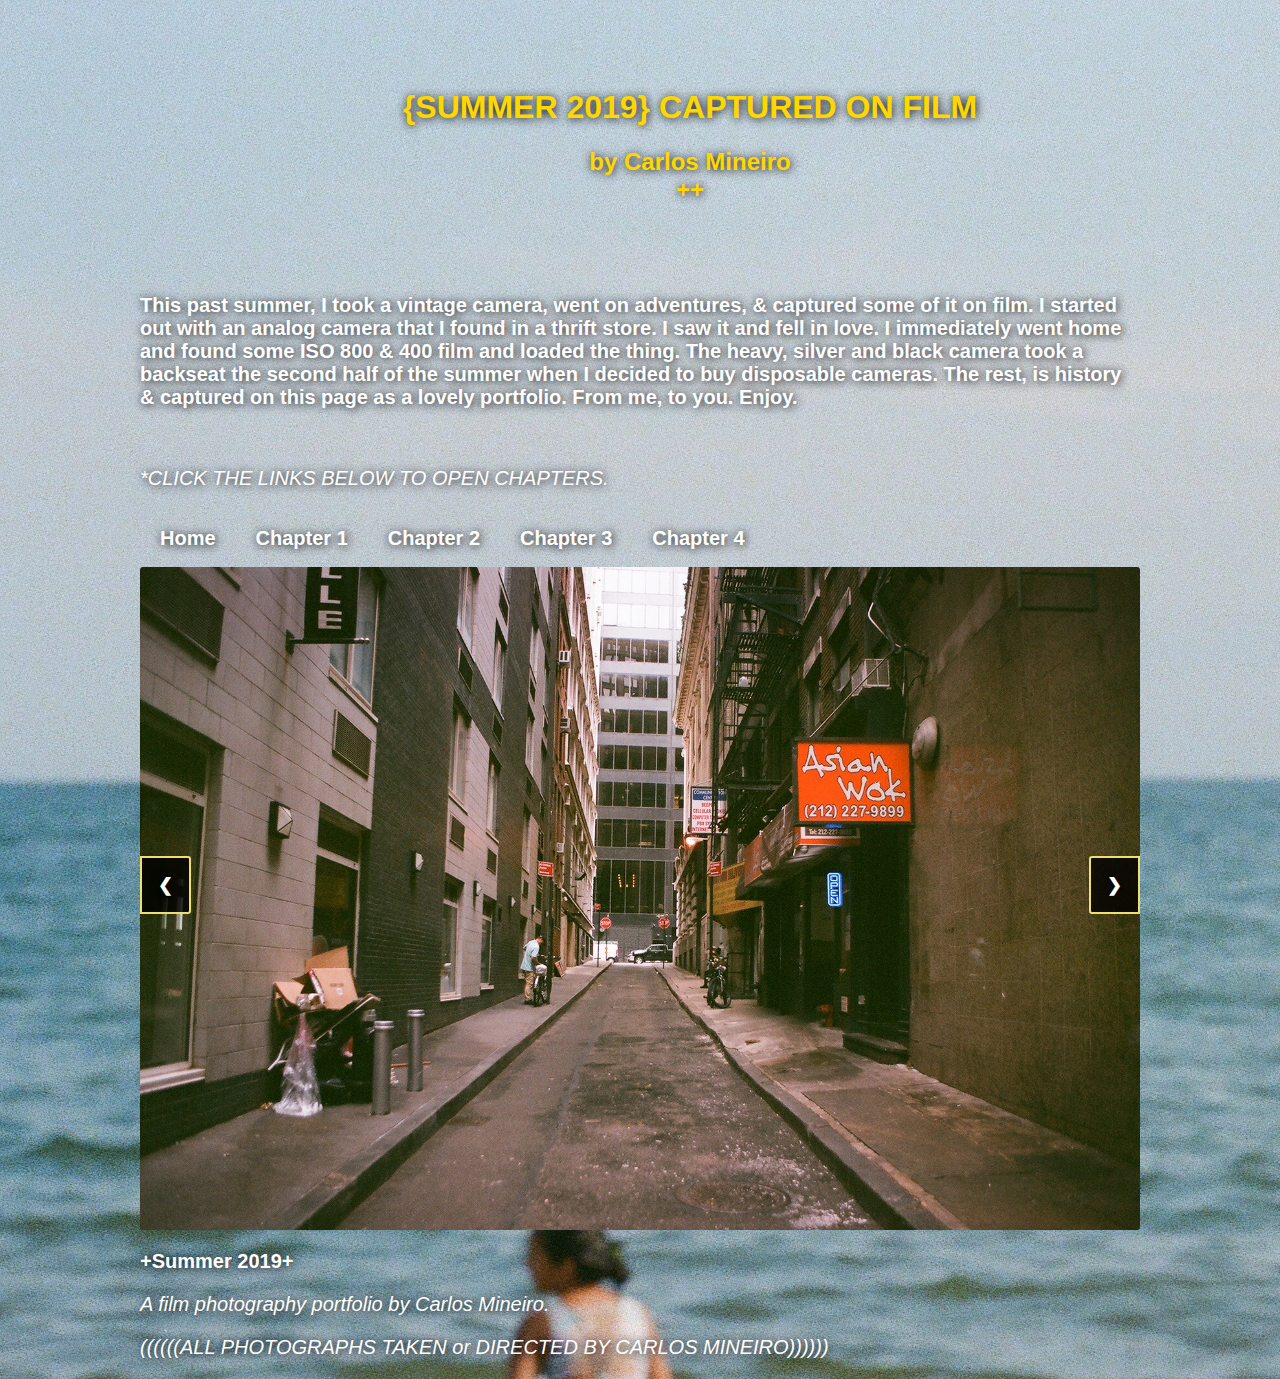
<file: index.html>
<html>
    <head>
    <title>SUMMER2019 - Home
    </title>
    <link href="style.css" rel="stylesheet" type="text/css" />
</head>

<body>
    <header>
        <br>
        <h1>{SUMMER 2019} CAPTURED ON FILM</h1>
        <h2>by Carlos Mineiro<br>
        ++</h2>
    </header>
    <h3>    This past summer, I took a vintage camera, went on adventures, & captured some of it on film. I started out with an analog camera that I found in a thrift store. I saw it and fell in love. I immediately went home and found some ISO 800 & 400 film and loaded the thing. The heavy, silver and black camera took a backseat the second half of the summer when I decided to buy disposable cameras. The rest, is history & captured on this page as a lovely portfolio. From me, to you. Enjoy.
    </h3>
    <br>
     <p>*CLICK THE LINKS BELOW TO OPEN CHAPTERS.</p>

<div class="topnav">
      <a href="index.html">Home</a>
  <a href="distance.html">Chapter 1</a>
  <a href="beach.html">Chapter 2</a>
  <a href="florida.html">Chapter 3</a>
  <a href="friends.html">Chapter 4</a>
    
</div>

    <div class="slide-container">


        <!--   From Here    -->
        <div class="slide-current fade">
            <div class="slide-thumbnails">
                <img src="images/distance/tokyo.JPG" alt="" class="slide-thumbnails-img">
            </div>
        </div>
        <!--   To Here     -->


        <div class="slide-current fade">
            <div class="slide-thumbnails">
                <img src="images/grainy.JPG" alt="" class="slide-thumbnails-img">
            </div>
        </div>

        <a class="slide-prev">&#10094</a>
        <a class="slide-next">&#10095</a>
    </div>








    <h3>+Summer 2019+</h3>
    <p>A film photography portfolio by Carlos Mineiro.</p>

    <p>((((((ALL PHOTOGRAPHS TAKEN or DIRECTED BY CARLOS MINEIRO))))))</p>

   
   
    <script src="main.js"></script>
</body></html>
</file>
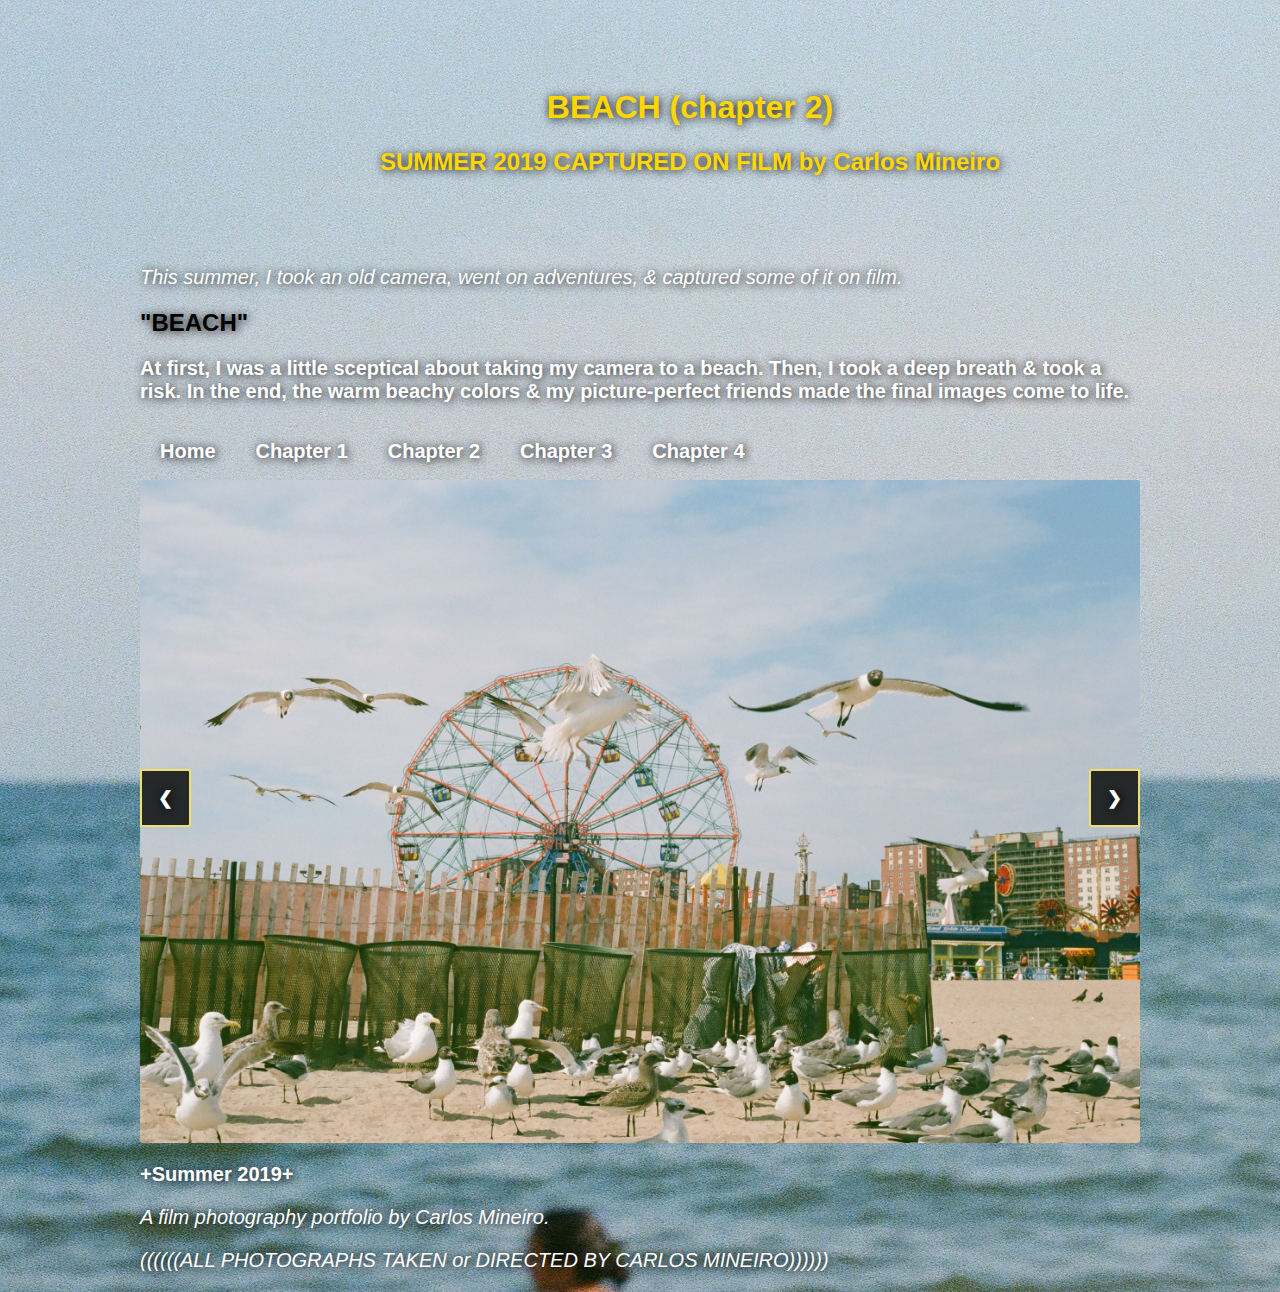
<file: beach.html>
<html>
    <head>
        <br>
    <title>SUMMER2019 - BEACH
    </title>
    <link href="style.css" rel="stylesheet" type="text/css" />
    <link href="https://fonts.googleapis.com/css?family=Poppins&display=swap" rel="stylesheet">
</head>

<body>
    <header>
        <h1>BEACH (chapter 2)</h1>
        <h2>SUMMER 2019 CAPTURED ON FILM by Carlos Mineiro</h2>
    </header>
    <p>This summer, I took an old camera, went on adventures, & captured some of it on film.
    </p>
    <h2>"BEACH"</h2>
    <h3> At first, I was a little sceptical about taking my camera to a beach. Then, I took a deep breath & took a risk. In the end, the warm beachy colors & my picture-perfect friends made the final images come to life.</h3>

<div class="topnav">
      <a href="index.html">Home</a>
  <a href="distance.html">Chapter 1</a>
  <a href="beach.html">Chapter 2</a>
  <a href="florida.html">Chapter 3</a>
  <a href="friends.html">Chapter 4</a>
    
</div>
    <div class="slide-container">


        <!--   From Here    -->
        <div class="slide-current fade">
            <div class="slide-thumbnails">
                <img src="images/beach/trashcanbirds.JPG" alt="" class="slide-thumbnails-img">
            </div>
        </div>
        <!--   To Here     -->


        <div class="slide-current fade">
            <div class="slide-thumbnails">
                <img src="images/beach/duo.JPG" alt="" class="slide-thumbnails-img">
            </div>
        </div>

       <div class="slide-current fade">
            <div class="slide-thumbnails">
                <img src="images/beach/towel.JPG" alt="" class="slide-thumbnails-img">
            </div>
        </div>
        
        <div class="slide-current fade">
            <div class="slide-thumbnails">
                <img src="images/beach/camcorder.JPG" alt="" class="slide-thumbnails-img">
            </div>
        </div>
        
        <div class="slide-current fade">
            <div class="slide-thumbnails">
                <img src="images/beach/lifeguard.JPG" alt="" class="slide-thumbnails-img">
            </div>
        </div>
        
        <div class="slide-current fade">
            <div class="slide-thumbnails">
                <img src="images/beach/shyb.JPG" alt="" class="slide-thumbnails-img">
            </div>
        </div>
        <div class="slide-current fade">
            <div class="slide-thumbnails">
                <img src="images/beach/trio.JPG" alt="" class="slide-thumbnails-img">
            </div>
        </div>
        <div class="slide-current fade">
            <div class="slide-thumbnails">
                <img src="images/beach/twins.JPG" alt="" class="slide-thumbnails-img">
            </div>
        </div>
        
        <div class="slide-current fade">
            <div class="slide-thumbnails">
                <img src="images/beach/bpink.JPG" alt="" class="slide-thumbnails-img">
            </div>
        </div>
        
        
        <a class="slide-prev">&#10094</a>
        <a class="slide-next">&#10095</a>
    </div>








    <h3>+Summer 2019+</h3>
    <p>A film photography portfolio by Carlos Mineiro.</p>

    <p>((((((ALL PHOTOGRAPHS TAKEN or DIRECTED BY CARLOS MINEIRO))))))</p>

   
   
   
    <script src="main.js"></script>
</body></html>
</file>
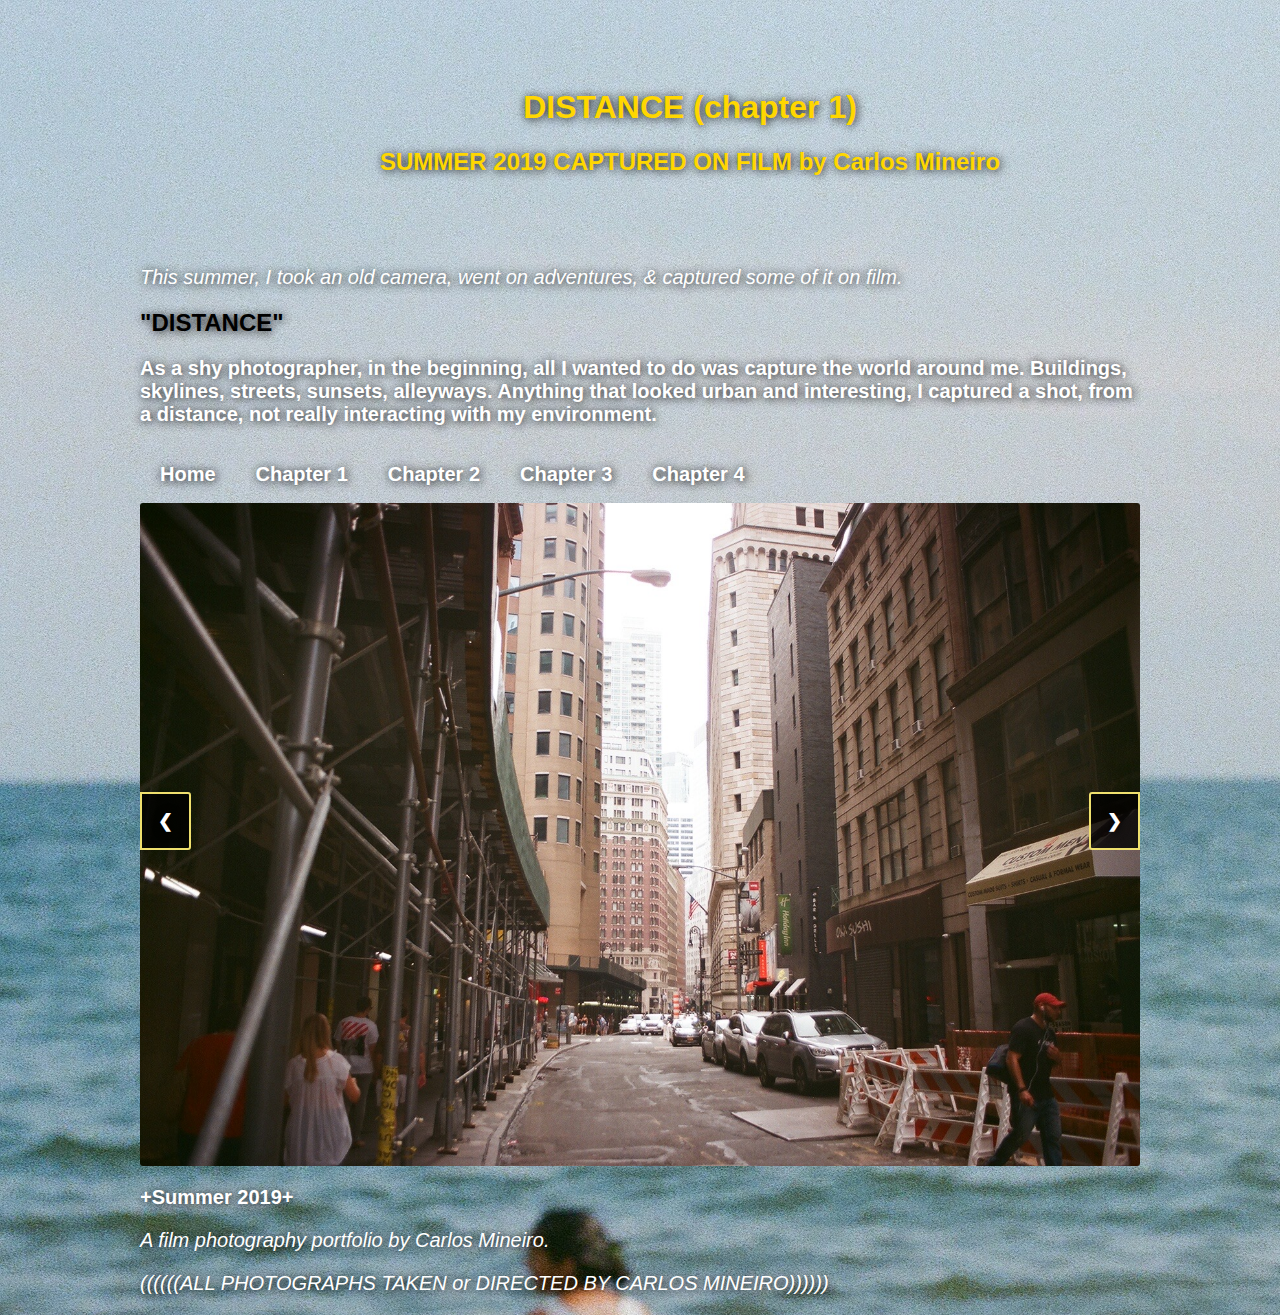
<file: distance.html>
<html>
    <head>
        <br>
    <title>SUMMER2019 - DISTANCE
    </title>
    <link href="style.css" rel="stylesheet" type="text/css" />
    <link href="https://fonts.googleapis.com/css?family=Poppins&display=swap" rel="stylesheet">
</head>

<body>
    <header>
        <h1>DISTANCE (chapter 1)</h1>
        <h2>SUMMER 2019 CAPTURED ON FILM by Carlos Mineiro</h2>
    </header>
    <p>This summer, I took an old camera, went on adventures, & captured some of it on film.
    </p>
    <h2>"DISTANCE"</h2>
    <h3> As a shy photographer, in the beginning, all I wanted to do was capture the world around me. Buildings, skylines, streets, sunsets, alleyways. Anything that looked urban and interesting, I captured a shot, from a distance, not really interacting with my environment. </h3>

<div class="topnav">
      <a href="index.html">Home</a>
  <a href="distance.html">Chapter 1</a>
  <a href="beach.html">Chapter 2</a>
  <a href="florida.html">Chapter 3</a>
  <a href="friends.html">Chapter 4</a>
    
</div>
    
    <div class="slide-container">


        <!--   From Here    -->
        <div class="slide-current fade">
            <div class="slide-thumbnails">
                <img src="images/distance/street.JPG" alt="" class="slide-thumbnails-img">
            </div>
        </div>
        <!--   To Here     -->


        <div class="slide-current fade">
            <div class="slide-thumbnails">
                <img src="images/distance/storm.JPG" alt="" class="slide-thumbnails-img">
            </div>
        </div>

       <div class="slide-current fade">
            <div class="slide-thumbnails">
                <img src="images/distance/tokyo.JPG" alt="" class="slide-thumbnails-img">
            </div>
        </div>
        
        <div class="slide-current fade">
            <div class="slide-thumbnails">
                <img src="images/distance/skyline.JPG" alt="" class="slide-thumbnails-img">
            </div>
        </div>
        
        <div class="slide-current fade">
            <div class="slide-thumbnails">
                <img src="images/distance/pinksunset.JPG" alt="" class="slide-thumbnails-img">
            </div>
        </div>
        
        <div class="slide-current fade">
            <div class="slide-thumbnails">
                <img src="images/distance/forever21.JPG" alt="" class="slide-thumbnails-img">
            </div>
        </div>
        <div class="slide-current fade">
            <div class="slide-thumbnails">
                <img src="images/distance/womanworking.JPG" alt="" class="slide-thumbnails-img">
            </div>
        </div>
        <div class="slide-current fade">
            <div class="slide-thumbnails">
                <img src="images/distance/worldtrade.JPG" alt="" class="slide-thumbnails-img">
            </div>
        </div>
        
        
        <a class="slide-prev">&#10094</a>
        <a class="slide-next">&#10095</a>
    </div>








    <h3>+Summer 2019+</h3>
    <p>A film photography portfolio by Carlos Mineiro.</p>

    <p>((((((ALL PHOTOGRAPHS TAKEN or DIRECTED BY CARLOS MINEIRO))))))</p>

   
   
   
    <script src="main.js"></script>
</body></html>
</file>
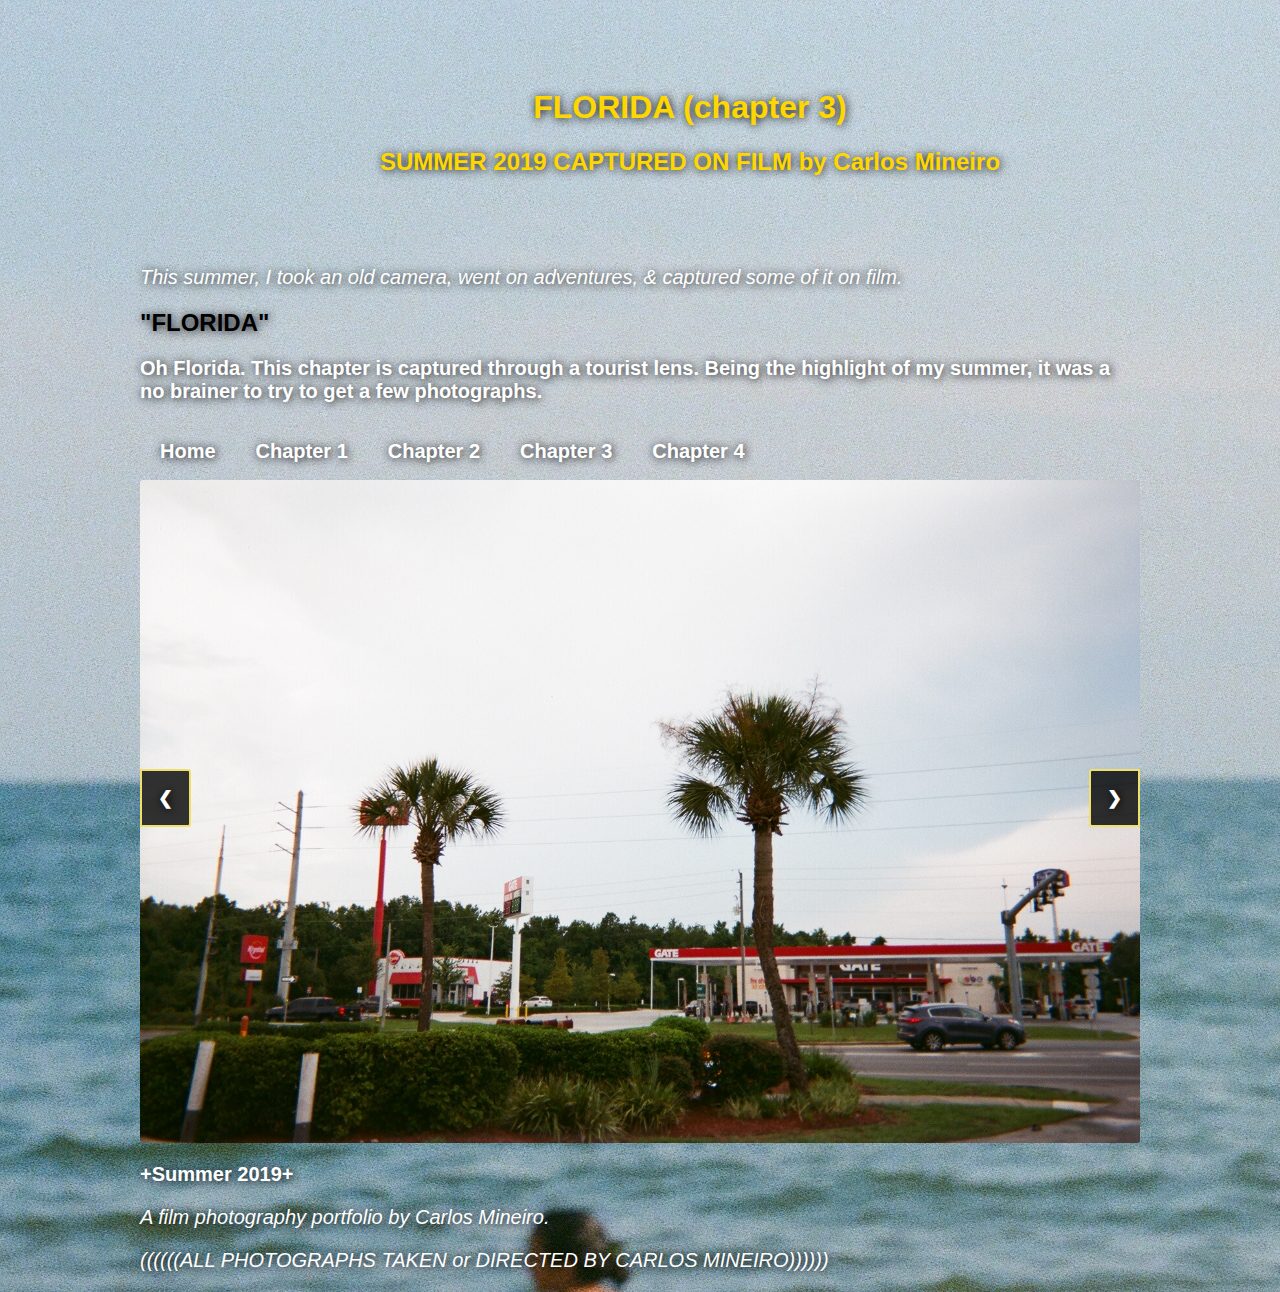
<file: florida.html>
<html>
    <head>
        <br>
    <title>SUMMER2019 - FLORIDA
    </title>
    <link href="style.css" rel="stylesheet" type="text/css" />
    <link href="https://fonts.googleapis.com/css?family=Poppins&display=swap" rel="stylesheet">
</head>

<body>
    <header>
        <h1>FLORIDA (chapter 3)</h1>
        <h2>SUMMER 2019 CAPTURED ON FILM by Carlos Mineiro</h2>
    </header>
    <p>This summer, I took an old camera, went on adventures, & captured some of it on film.
    </p>
    <h2>"FLORIDA"</h2>
    <h3> Oh Florida. This chapter is captured through a tourist lens. Being the highlight of my summer, it was a no brainer to try to get a few photographs. </h3>

<div class="topnav">
      <a href="index.html">Home</a>
  <a href="distance.html">Chapter 1</a>
  <a href="beach.html">Chapter 2</a>
  <a href="florida.html">Chapter 3</a>
  <a href="friends.html">Chapter 4</a>
    
</div>
    
    <div class="slide-container">


        <!--   From Here    -->
        <div class="slide-current fade">
            <div class="slide-thumbnails">
                <img src="images/florida/palmtree.JPG" alt="" class="slide-thumbnails-img">
            </div>
        </div>
        <!--   To Here     -->


        <div class="slide-current fade">
            <div class="slide-thumbnails">
                <img src="images/florida/house.JPG" alt="" class="slide-thumbnails-img">
            </div>
        </div>

       <div class="slide-current fade">
            <div class="slide-thumbnails">
                <img src="images/florida/burgerking.JPG" alt="" class="slide-thumbnails-img">
            </div>
        </div>
        
        <div class="slide-current fade">
            <div class="slide-thumbnails">
                <img src="images/florida/eats.JPG" alt="" class="slide-thumbnails-img">
            </div>
        </div>
        
        <div class="slide-current fade">
            <div class="slide-thumbnails">
                <img src="images/florida/nap.JPG" alt="" class="slide-thumbnails-img">
            </div>
        </div>
        
        <div class="slide-current fade">
            <div class="slide-thumbnails">
                <img src="images/florida/playstation.JPG" alt="" class="slide-thumbnails-img">
            </div>
        </div>
        <div class="slide-current fade">
            <div class="slide-thumbnails">
                <img src="images/florida/poolgod.JPG" alt="" class="slide-thumbnails-img">
            </div>
        </div>
        <div class="slide-current fade">
            <div class="slide-thumbnails">
                <img src="images/florida/helicopter.JPG" alt="" class="slide-thumbnails-img">
            </div>
        </div>
        
         <div class="slide-current fade">
            <div class="slide-thumbnails">
                <img src="images/florida/walmart.JPG" alt="" class="slide-thumbnails-img">
            </div>
        </div>
        
        <a class="slide-prev">&#10094</a>
        <a class="slide-next">&#10095</a>
    </div>








    <h3>+Summer 2019+</h3>
    <p>A film photography portfolio by Carlos Mineiro.</p>
    <p>((((((ALL PHOTOGRAPHS TAKEN or DIRECTED BY CARLOS MINEIRO))))))</p>

   
   
   
    <script src="main.js"></script>
</body></html>
</file>
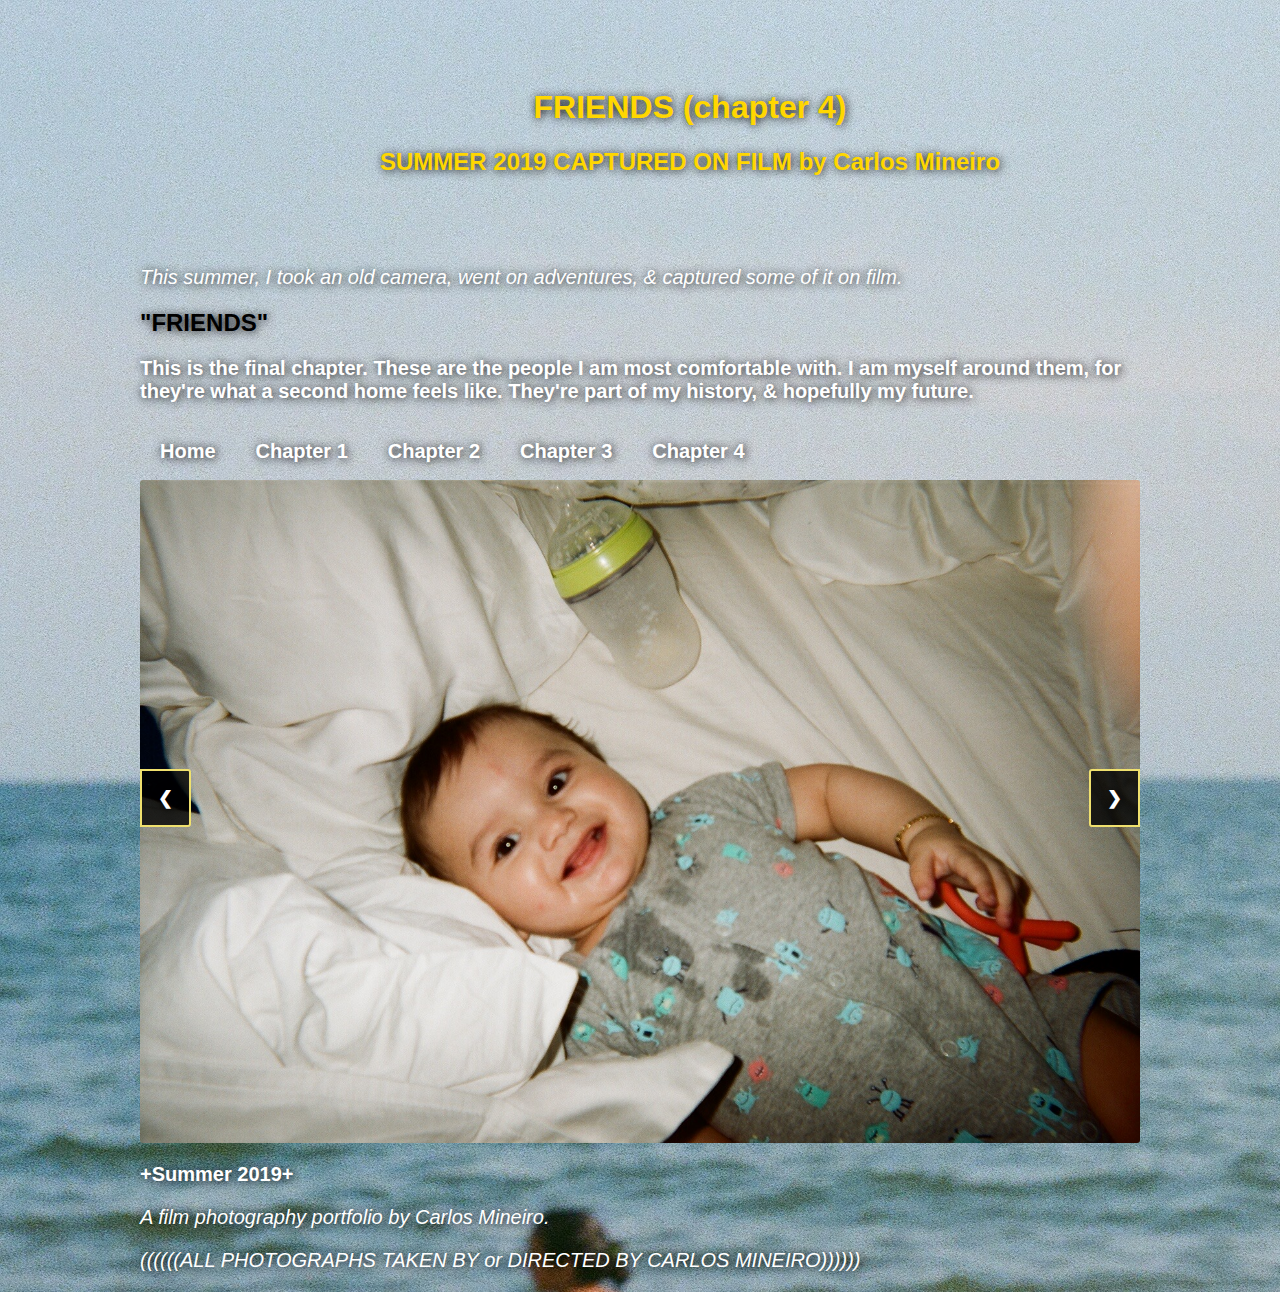
<file: friends.html>
<html>
    <head>
        <br>
    <title>SUMMER2019 - FRIENDS
    </title>
    <link href="style.css" rel="stylesheet" type="text/css" />
    <link href="https://fonts.googleapis.com/css?family=Poppins&display=swap" rel="stylesheet">
</head>

<body>
    <header>
        <h1>FRIENDS (chapter 4)</h1>
        <h2>SUMMER 2019 CAPTURED ON FILM by Carlos Mineiro</h2>
    </header>
    <p>This summer, I took an old camera, went on adventures, & captured some of it on film. 
    </p>
    <h2>"FRIENDS"</h2>
    <h3> This is the final chapter. These are the people I am most comfortable with. I am myself around them, for they're what a second home feels like. They're part of my history, & hopefully my future. </h3>

<div class="topnav">
    <a href="index.html">Home</a>
  <a href="distance.html">Chapter 1</a>
  <a href="beach.html">Chapter 2</a>
  <a href="florida.html">Chapter 3</a>
  <a href="friends.html">Chapter 4</a>
    
</div>
    
    <div class="slide-container">


        <!--   From Here    -->
        <div class="slide-current fade">
            <div class="slide-thumbnails">
                <img src="images/friends/evan.JPG" alt="" class="slide-thumbnails-img">
            </div>
        </div>
        <!--   To Here     -->


        <div class="slide-current fade">
            <div class="slide-thumbnails">
                <img src="images/friends/bogie.JPG" alt="" class="slide-thumbnails-img">
            </div>
        </div>

       <div class="slide-current fade">
            <div class="slide-thumbnails">
                <img src="images/friends/flash.JPG" alt="" class="slide-thumbnails-img">
            </div>
        </div>
        
        <div class="slide-current fade">
            <div class="slide-thumbnails">
                <img src="images/friends/air.JPG" alt="" class="slide-thumbnails-img">
            </div>
        </div>
        
        <div class="slide-current fade">
            <div class="slide-thumbnails">
                <img src="images/friends/feets.JPG" alt="" class="slide-thumbnails-img">
            </div>
        </div>
        
        <div class="slide-current fade">
            <div class="slide-thumbnails">
                <img src="images/friends/emely.JPG" alt="" class="slide-thumbnails-img">
            </div>
        </div>
        <div class="slide-current fade">
            <div class="slide-thumbnails">
                <img src="images/friends/dadisgone.JPG" alt="" class="slide-thumbnails-img">
            </div>
        </div>
        <div class="slide-current fade">
            <div class="slide-thumbnails">
                <img src="images/friends/sweetheart.JPG" alt="" class="slide-thumbnails-img">
            </div>
        </div>
       
        <a class="slide-prev">&#10094</a>
        <a class="slide-next">&#10095</a>
    </div>








    <h3>+Summer 2019+</h3>
    <p>A film photography portfolio by Carlos Mineiro. </p>

    <p>((((((ALL PHOTOGRAPHS TAKEN BY or DIRECTED BY CARLOS MINEIRO))))))</p>

   
   
   
    <script src="main.js"></script>
</body></html>
</file>
<file: style.css>
body{
/*    margin: 100px;*/
     font-family: arial;
    text-shadow: 1px 1px 10px #000000;
    background-image:url("images/saltywater.JPG");
 background-size: auto;
    max-width: 1000px;
    margin: 0 auto;
    
}
header{
    margin: 0 auto;
    width:1000px;
    text-align: center;
    padding: 50px;
    color:gold;
    font-family: 

}
h3{
   color: white;
  text-shadow: 1px 1px 10px #000000;
    font-size: 20px;
    
    
}
p{
   color: white;
  text-shadow: 1px 1px 10px #000000;
    font-size:20px;
     font-style: italic;
    
}
   /* The navbar container */
.topnav {
  background-color: #333;
}

/* Navbar links */
.topnav a {
  float: left;
  display: block;
  color: white;
  text-align: center;
  padding: 17px 20px;
  text-decoration: none;

    font-size:20px;
    font-weight:bold;
}

/* Links - change color on hover */
.topnav a:hover {
  background-color: #ddd;
  color: crimson;

}


/** { box-sizing: border-box; }*/



/* Next & previous buttons */
.slide-prev, .slide-next {
    background-color: rgba(0,0,0,0.8);
    border: 2px solid #EFE06E;
    border-radius: 0 3px 3px 0;
    color: white;
    cursor: pointer;
    font-size: 18px;
    font-weight: bold;
    padding: 16px;
    position: absolute;
    top: 50%;
    /* width: auto; */
    transform: translate(0, -50%);
    transition: 0.6s ease;
    user-select: none;
}

/* Next Slide Button */
.slide-next {
    border-radius: 3px 0 0 3px;
    right: 0;
}

/* On hover, add transparency */
.slide-prev:hover, .slide-next:hover {
    background-color: #EFE06E;
    border: 2px solid #000;
    color: #000;
}


/* Slideshow container */
.slide-container {
    max-width: 1140px;
    position: relative;
    margin: auto;
    margin-top: -150px;
}

.slide-current {
    display: none;
    margin-top: 200px;
}

/* Change these */
.slide-thumbnails {
    width: 100%;
    
}

.slide-thumbnails-img {
    border-radius: 3px;
    width: 100%;
    transition: all .3s;
}



/* Dots */
.slide__dot-container {
    margin-top: 10px;
    text-align: center;
}


.slide__dot {
    background-color: rgb(133, 133, 133);
    border: 2px solid transparent;
    border-radius: 50%;
    cursor: pointer;
    display: inline-block;
    height: 15px;
    width: 15px;
    margin: 0 2px;
    transition: background-color 0.6s ease;
  }
  
.active, .dot:hover {
    background-color: #000;
    border: 2px solid #EFE06E;
}


/* Fading animation */
.fade {
    animation-name: fade;
    animation-duration: 1.5s;
}

.test {
    animation-name: fade;
    animation-duration: 1.5s;
}
  
@keyframes fade {
    0% {
        opacity: 0;
        transform: translateY(4px);
    }


    100% {
        opacity: 1;
        transform: translateY(0);
    }
}
</file>
